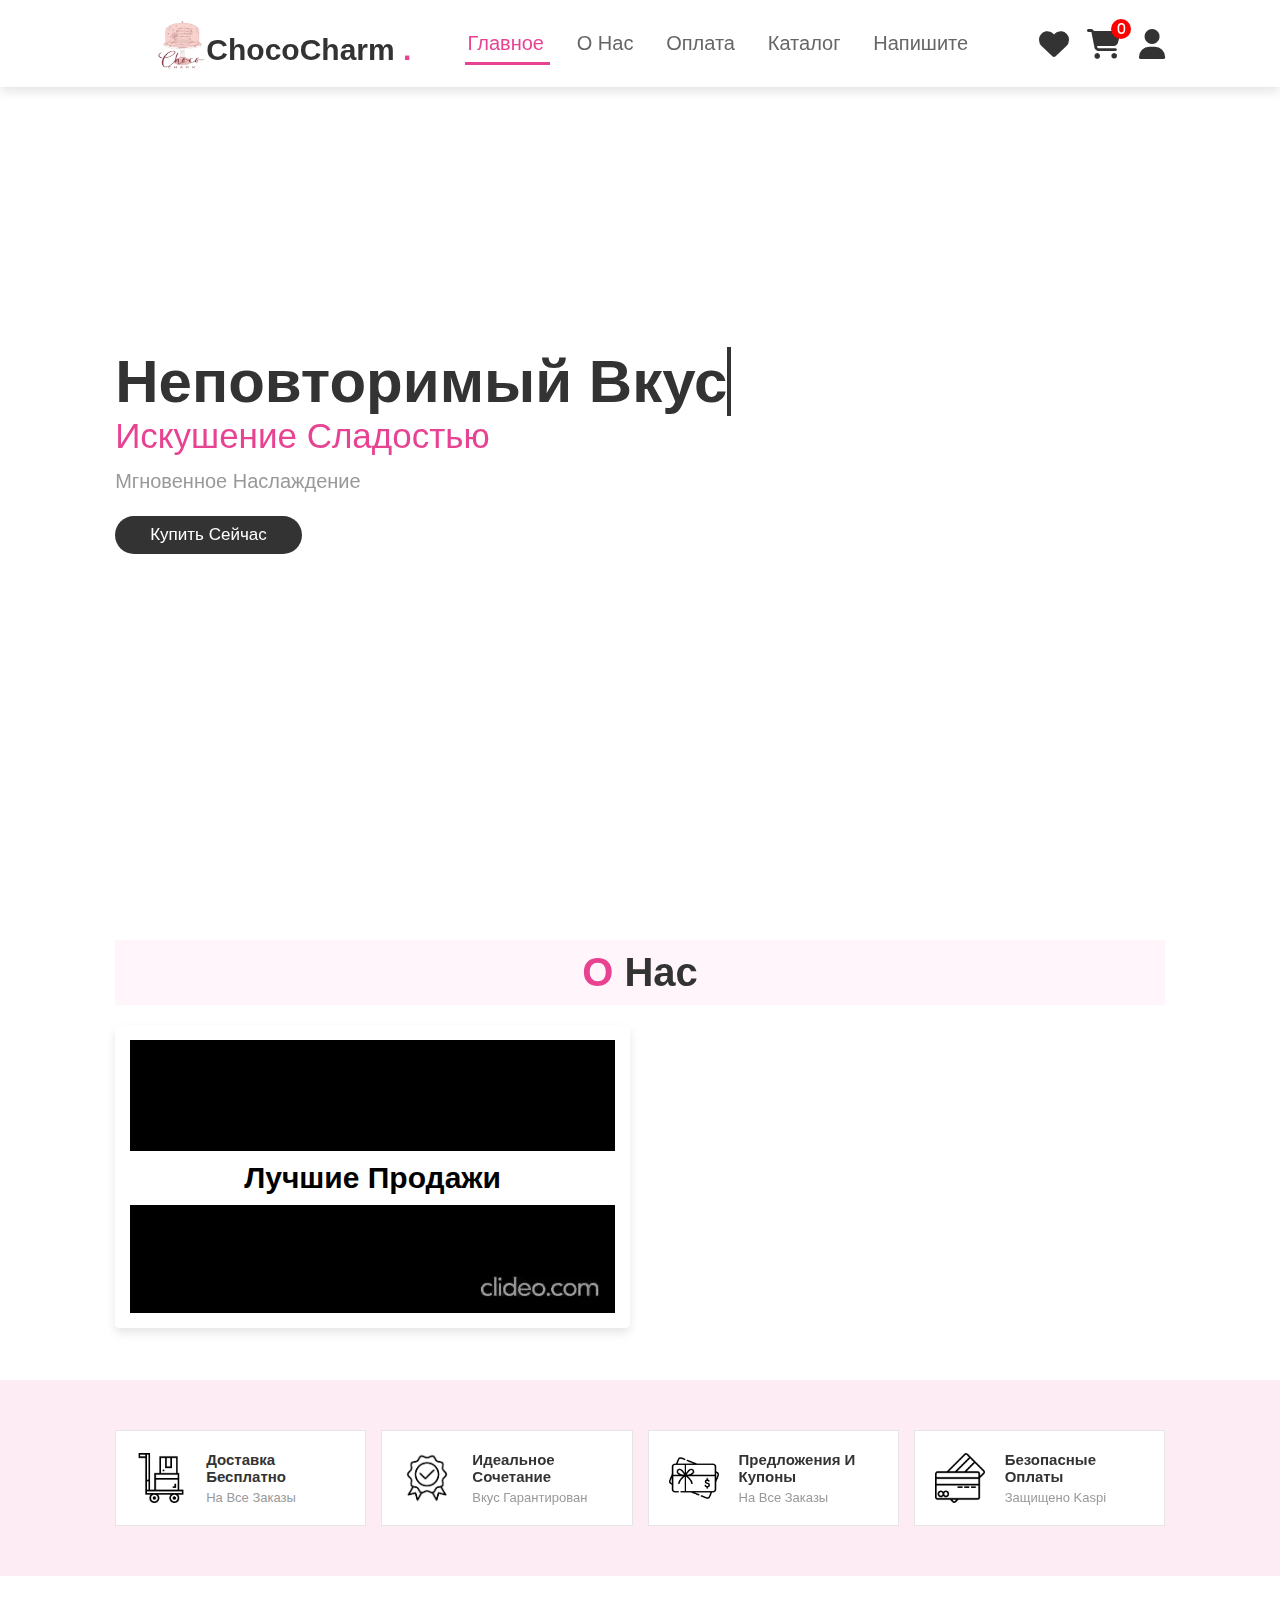
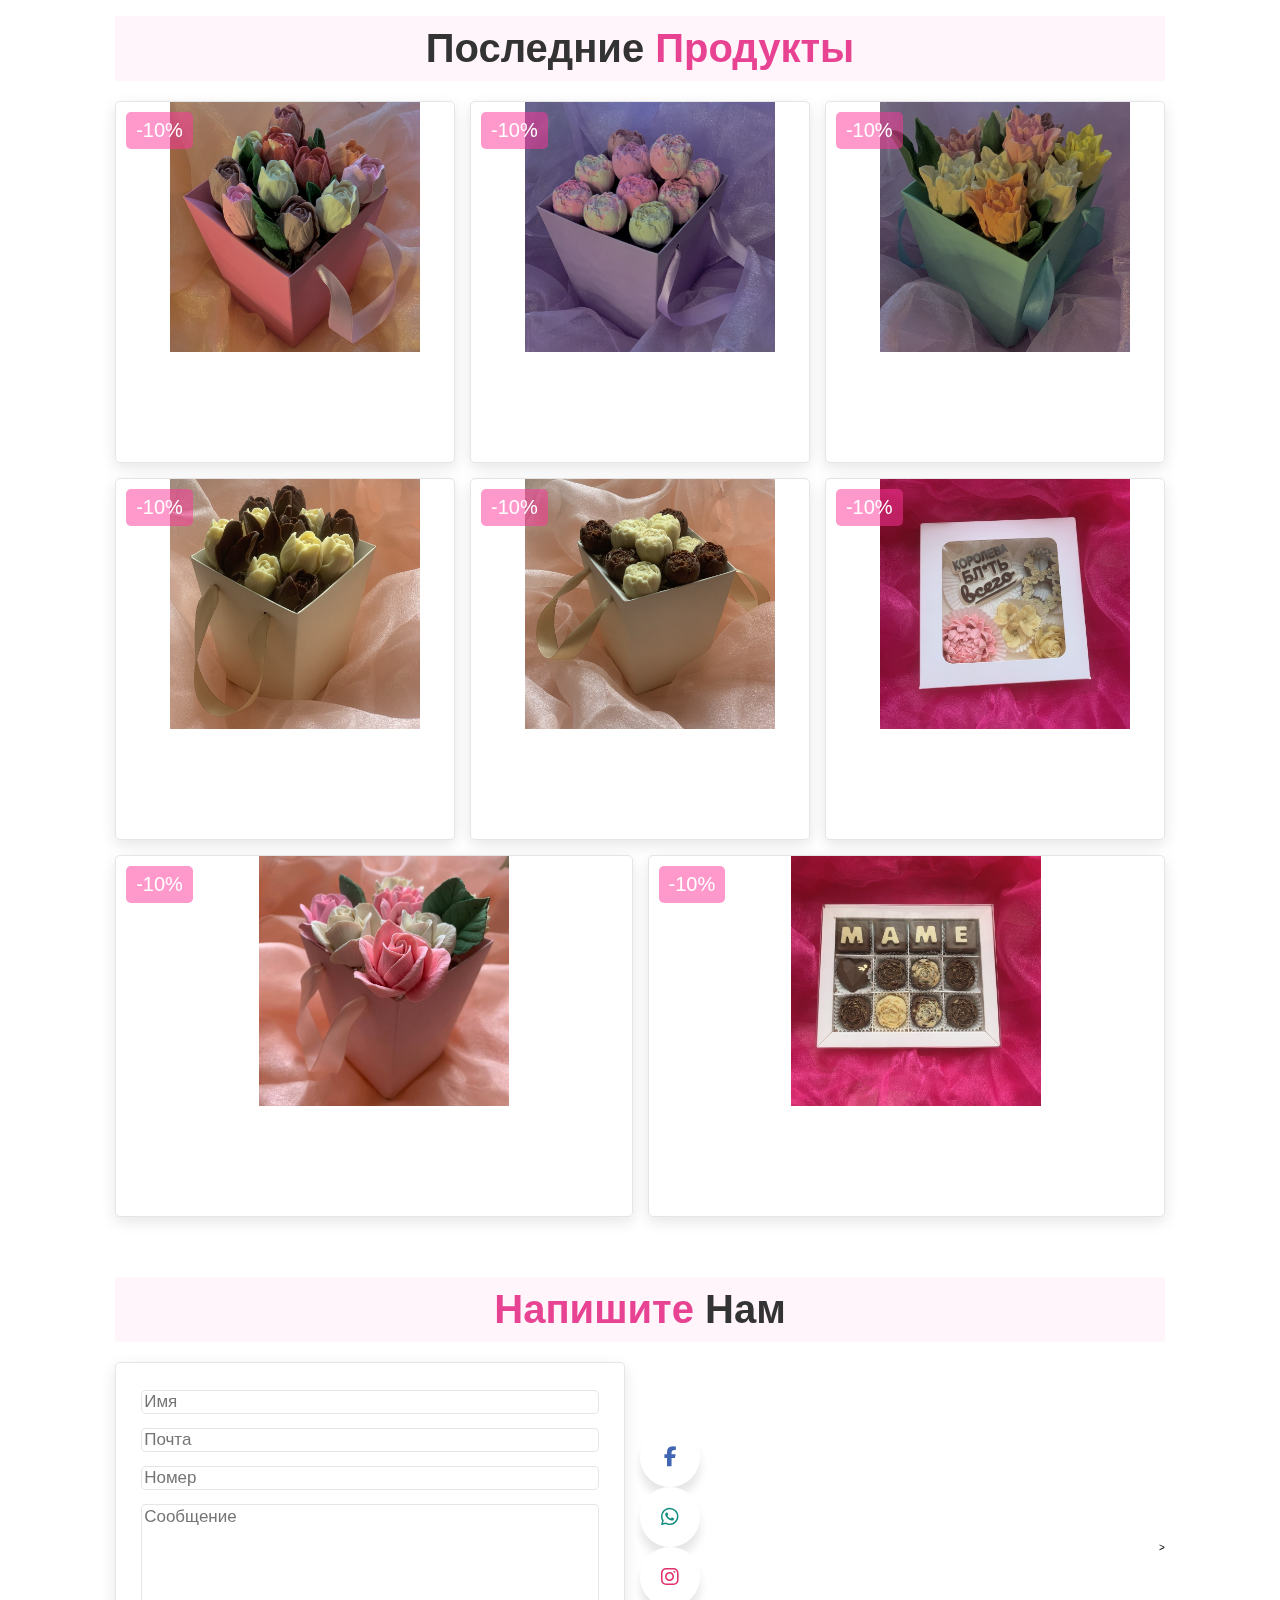
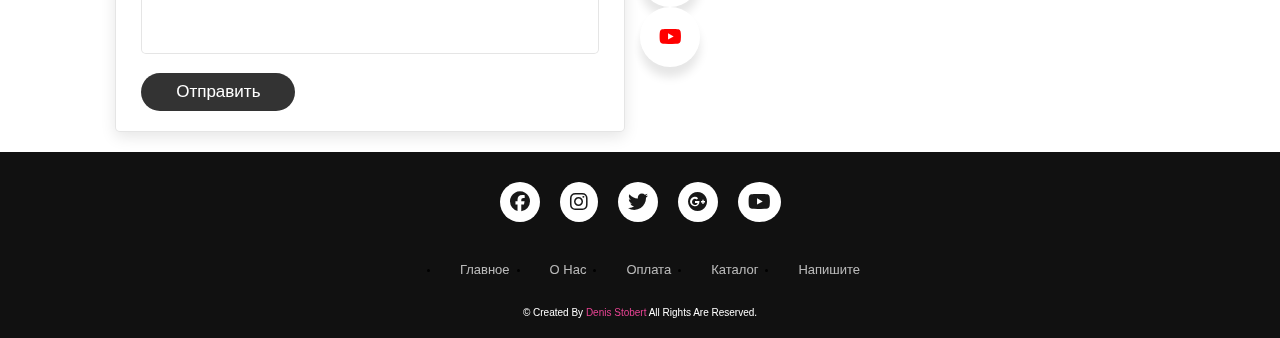
<file: index.html>
<!DOCTYPE html>
<html lang="en">
<head>
    <meta charset="UTF-8">
    <meta name="viewport" content="width=device-width, initial-scale=1.0">
    <meta name="viewport" content="width=1024, initial-scale=1">
    <title>Шоколадные Цветы Шымкент</title>
    <link rel="stylesheet" href="https://cdnjs.cloudflare.com/ajax/libs/font-awesome/6.5.1/css/all.min.css">
    <link rel="stylesheet" href="style.css">
    <link rel="icon" href="images/logo.png" type="image/x-icon">
</head>
<body>
    <header>
        <input type="checkbox" name="" id="toggler">
        <label for="toggler" class="fas fa-bars"></label>
        <label for="toggler" class="toggler-overlay" tabindex="-1"></label>
        <a href="#" class="logo"><img src="images/logo.png">ChocoCharm <span>.</span></a>
        <nav class="navbar">
            <a href="#home" class="active">Главное</a>
            <a href="#about">О нас</a>
            <a href="#pay">Оплата</a>
            <a href="#products">Каталог</a>
            <a href="#contact">Напишите</a>
        </nav>
        <div class="icons">
            <a href="#" class="fas fa-heart"></a>
            <a href="#" class="fas fa-shopping-cart cart-icon"></a>
            <a href="#" class="fas fa-user"></a>
        </div>
    </header>

    <section class="home" id="home">
        <div class="content">
            <h3 class="text">Неповторимый вкус</h3>
            <span class="text">Искушение сладостью</span>
            <p class="text">Мгновенное наслаждение</p>
            <a href="#products" class="btn">Купить Сейчас</a>
        </div>
    </section>

    <section class="about" id="about">
        <h1 class="heading"><span>о</span> нас</h1>
        <div class="row">
            <div class="video-container">
                <video src="images/video.mp4" loop autoplay muted playsinLine></video>
                <h3>лучшие продажи</h3>
            </div>
            <div class="content">
                <h3>почему мы?</h3>
                <p>Мы предлагаем уникальные шоколадные цветы, которые не только восхищают взгляд, но и радуют вкус. Наша продукция создается из высококачественного шоколада с использованием оригинальных рецептов и технологий.</p>
                <p>Мы заботимся о каждом клиенте и стремимся превзойти ожидания, предлагая исключительный сервис и индивидуальный подход. Выбирая нас, вы выбираете неповторимый вкусовой опыт и яркие эмоции.
                </p>
                <a href="https://www.instagram.com/chococharm_17?igsh=NHo3NGJqNTlzZGNk" class="btn">Узнать Больше</a>
            </div>
        </div>
    </section>

    <section class="icons-container" id="pay">
        <div class="icons">
            <img src="images/icon-1.png" alt="">
            <div class="info">
                <h3>доставка бесплатно</h3>
                <span>на все заказы</span>
            </div>
        </div>

        <div class="icons">
            <img src="images/icon-2.png" alt="">
            <div class="info">
                <h3>идеальное сочетание</h3>
                <span>вкус гарантирован</span>
            </div>
        </div>

        <div class="icons">
            <img src="images/icon-3.png" alt="">
            <div class="info">
                <h3>предложения и купоны</h3>
                <span>на все заказы</span>
            </div>
        </div>

        <div class="icons">
            <img src="images/icon-4.png" alt="">
            <div class="info">
                <h3>безопасные оплаты</h3>
                <span>защищено Kaspi</span>
            </div>
        </div>
    </section>

    <section class="products" id="products">
        <h1 class="heading">последние <span>продукты</span></h1>
        <div class="box-container">
            <div class="box">
                <span class="discount">-10%</span>
                <div class="image">
                    <img src="images/1.jpg">
                    <div class="icons">
                        <a href="#" class="fas fa-heart wishlist-btn" data-name="Тюльпаны" data-price="6000" data-image="/images/1.jpg"></a>
                        <a href="#" class="cart-btn add-to-cart" data-name="Тюльпаны" data-price="6000" data-image="/images/1.jpg"><i class="fa-solid fa-cart-shopping"></i></a>
                        <a href="#" class="fas fa-share share-btn"></a>
                    </div>
                </div>
                <div class="content">
                    <h3>Тюльпаны</h3>
                    <div class="price">₸6,000 <span>₸8,000</span></div>
                </div>
                <div class="share-box">
                    <button class="share-title">Поделиться</button>
                    <a href="https://www.facebook.com/dialog/send?app_id=391784643587297&link=https://chococharm.kz/&redirect_uri=https://chococharm.kz/" target="_blank" class="share-option facebook"><i class="fab fa-facebook-f"></i></a>
                    <a href="https://www.instagram.com/direct/inbox/" target="_blank" class="share-option instagram"><i class="fab fa-instagram"></i></a>
                    <a href="https://api.whatsapp.com/send?text=Check out this link! https://chococharm.kz/" target="_blank" class="share-option whatsapp"><i class="fab fa-whatsapp"></i></a>                
                </div>
            </div>

            <div class="box">
                <span class="discount">-10%</span>
                <div class="image">
                    <img src="images/2.jpg">
                    <div class="icons">
                        <a href="#" class="fas fa-heart wishlist-btn" data-name="Пионы" data-price="6000" data-image="/images/2.jpg"></a>
                        <a href="#" class="cart-btn add-to-cart" data-name="Пионы" data-price="6000" data-image="/images/2.jpg"><i class="fa-solid fa-cart-shopping"></i></a>
                        <a href="#" class="fas fa-share share-btn"></a>
                    </div>
                </div>
                <div class="content">
                    <h3>Пионы</h3>
                    <div class="price">₸6,000 <span>₸8,000</span></div>
                </div>
                <div class="share-box">
                    <button class="share-title">Поделиться</button>
                    <a href="https://www.facebook.com/dialog/send?app_id=391784643587297&link=https://chococharm.kz/&redirect_uri=https://chococharm.kz/" target="_blank" class="share-option facebook"><i class="fab fa-facebook-f"></i></a>                    
                    <a href="https://www.instagram.com/direct/inbox/" target="_blank" class="share-option instagram"><i class="fab fa-instagram"></i></a>                    
                    <a href="https://api.whatsapp.com/send?text=Check out this link! https://chococharm.kz/" target="_blank" class="share-option whatsapp"><i class="fab fa-whatsapp"></i></a>                
                </div>
            </div>

            <div class="box">
                <span class="discount">-10%</span>
                <div class="image">
                    <img src="images/3.jpg">
                    <div class="icons">
                        <a href="#" class="fas fa-heart wishlist-btn" data-name="Микс Тюльпанов" data-price="6000" data-image="/images/3.jpg"></a>
                        <a href="#" class="cart-btn add-to-cart" data-name="Микс Тюльпанов" data-price="6000" data-image="/images/3.jpg"><i class="fa-solid fa-cart-shopping"></i></a>
                        <a href="#" class="fas fa-share share-btn"></a>
                    </div>
                </div>
                <div class="content">
                    <h3>Микс Тюльпанов</h3>
                    <div class="price">₸6,000 <span>₸8,000</span></div>
                </div>
                <div class="share-box">
                    <button class="share-title">Поделиться</button>
                    <a href="https://www.facebook.com/dialog/send?app_id=391784643587297&link=https://chococharm.kz/&redirect_uri=https://chococharm.kz/" target="_blank" class="share-option facebook"><i class="fab fa-facebook-f"></i></a>                    
                    <a href="https://www.instagram.com/direct/inbox/" target="_blank" class="share-option instagram"><i class="fab fa-instagram"></i></a>
                    <a href="https://api.whatsapp.com/send?text=Check out this link! https://chococharm.kz/" target="_blank" class="share-option whatsapp"><i class="fab fa-whatsapp"></i></a>                
                </div>
            </div>

            <div class="box">
                <span class="discount">-10%</span>
                <div class="image">
                    <img src="images/4.jpg">
                    <div class="icons">
                        <a href="#" class="fas fa-heart"></a>
                        <a href="#" class="cart-btn add-to-cart" data-name="Тюльпаны Ч/Б" data-price="6000" data-image="/images/4.jpg"><i class="fa-solid fa-cart-shopping"></i></a>
                        <a href="#" class="fas fa-share share-btn"></a>
                    </div>
                </div>
                <div class="content">
                    <h3>Тюльпаны Ч/Б</h3>
                    <div class="price">₸6,000 <span>₸8,000</span></div>
                </div>
                <div class="share-box">
                    <button class="share-title">Поделиться</button>
                    <a href="https://www.facebook.com/dialog/send?app_id=391784643587297&link=https://chococharm.kz/&redirect_uri=https://chococharm.kz/" target="_blank" class="share-option facebook"><i class="fab fa-facebook-f"></i></a>                    
                    <a href="https://www.instagram.com/direct/inbox/" target="_blank" class="share-option instagram"><i class="fab fa-instagram"></i></a>
                    <a href="https://api.whatsapp.com/send?text=Check out this link! https://chococharm.kz/" target="_blank" class="share-option whatsapp"><i class="fab fa-whatsapp"></i></a>                
                </div>
            </div>

            <div class="box">
                <span class="discount">-10%</span>
                <div class="image">
                    <img src="images/9.jpg">
                    <div class="icons">
                        <a href="#" class="fas fa-heart"></a>
                        <a href="#" class="cart-btn add-to-cart" data-name="Пионы Ч/Б" data-price="6000" data-image="/images/9.jpg"><i class="fa-solid fa-cart-shopping"></i></a>
                        <a href="#" class="fas fa-share share-btn"></a>
                    </div>
                </div>
                <div class="content">
                    <h3>Пионы Ч/Б</h3>
                    <div class="price">₸6,000 <span>₸8,000</span></div>
                </div>
                <div class="share-box">
                    <button class="share-title">Поделиться</button>
                    <a href="https://www.facebook.com/dialog/send?app_id=391784643587297&link=https://chococharm.kz/&redirect_uri=https://chococharm.kz/" target="_blank" class="share-option facebook"><i class="fab fa-facebook-f"></i></a>                    
                    <a href="https://www.instagram.com/direct/inbox/" target="_blank" class="share-option instagram"><i class="fab fa-instagram"></i></a>
                    <a href="https://api.whatsapp.com/send?text=Check out this link! https://chococharm.kz/" target="_blank" class="share-option whatsapp"><i class="fab fa-whatsapp"></i></a>                
                </div>
            </div>

            <div class="box">
                <span class="discount">-10%</span>
                <div class="image">
                    <img src="images/12.jpg">
                    <div class="icons">
                        <a href="#" class="fas fa-heart"></a>
                        <a href="#" class="cart-btn add-to-cart" data-name="Сет 'Королева'" data-price="6000" data-image="/images/12.jpg"><i class="fa-solid fa-cart-shopping"></i></a>
                        <a href="#" class="fas fa-share share-btn"></a>
                    </div>
                </div>
                <div class="content">
                    <h3>Сет 'Королева'</h3>
                    <div class="price">₸6,000 <span>₸8,000</span></div>
                </div>
                <div class="share-box">
                    <button class="share-title">Поделиться</button>
                    <a href="https://www.facebook.com/dialog/send?app_id=391784643587297&link=https://chococharm.kz/&redirect_uri=https://chococharm.kz/" target="_blank" class="share-option facebook"><i class="fab fa-facebook-f"></i></a>                    
                    <a href="https://www.instagram.com/direct/inbox/" target="_blank" class="share-option instagram"><i class="fab fa-instagram"></i></a>
                    <a href="https://api.whatsapp.com/send?text=Check out this link! https://chococharm.kz/" target="_blank" class="share-option whatsapp"><i class="fab fa-whatsapp"></i></a>                
                </div>
            </div>

            <div class="box">
                <span class="discount">-10%</span>
                <div class="image">
                    <img src="images/7.jpg">
                    <div class="icons">
                        <a href="#" class="fas fa-heart"></a>
                        <a href="#" class="cart-btn add-to-cart" data-name="Розы" data-price="6000" data-image="/images/7.jpg"><i class="fa-solid fa-cart-shopping"></i></a>
                        <a href="#" class="fas fa-share share-btn"></a>
                    </div>
                </div>
                <div class="content">
                    <h3>Розы</h3>
                    <div class="price">₸6,000 <span>₸8,000</span></div>
                </div>
                <div class="share-box">
                    <button class="share-title">Поделиться</button>
                    <a href="https://www.facebook.com/dialog/send?app_id=391784643587297&link=https://chococharm.kz/&redirect_uri=https://chococharm.kz/" target="_blank" class="share-option facebook"><i class="fab fa-facebook-f"></i></a>                    
                    <a href="https://www.instagram.com/direct/inbox/" target="_blank" class="share-option instagram"><i class="fab fa-instagram"></i></a>
                    <a href="https://api.whatsapp.com/send?text=Check out this link! https://chococharm.kz/" target="_blank" class="share-option whatsapp"><i class="fab fa-whatsapp"></i></a>                
                </div>
            </div>

            <div class="box">
                <span class="discount">-10%</span>
                <div class="image">
                    <img src="images/11.jpg">
                    <div class="icons">
                        <a href="#" class="fas fa-heart"></a>
                        <a href="#" class="cart-btn add-to-cart" data-name="Сет 'Мама'" data-price="6000" data-image="/images/11.jpg"><i class="fa-solid fa-cart-shopping"></i></a>
                        <a href="#" class="fas fa-share share-btn"></a>
                    </div>
                </div>
                <div class="content">
                    <h3>Сет 'Мама'</h3>
                    <div class="price">₸6,000 <span>₸8,000</span></div>
                </div>
                <div class="share-box">
                    <button class="share-title">Поделиться</button>
                    <a href="https://www.facebook.com/dialog/send?app_id=391784643587297&link=https://chococharm.kz/&redirect_uri=https://chococharm.kz/" target="_blank" class="share-option facebook"><i class="fab fa-facebook-f"></i></a>                    
                    <a href="https://www.instagram.com/direct/inbox/" target="_blank" class="share-option instagram"><i class="fab fa-instagram"></i></a>
                    <a href="https://api.whatsapp.com/send?text=Check out this link! https://chococharm.kz/" target="_blank" class="share-option whatsapp"><i class="fab fa-whatsapp"></i></a>
                </div>
            </div>
        </div>
    <div class="overlay" id="overlay">
        <div class="cart-box" id="cartBox">
            <h3>Корзина</h3>
            <div class="cart-items" id="cartItems">
                <!-- Cart items will be added here dynamically -->
            </div>
            <div class="cart-footer">
                <h4>Итого: <span id="cartTotal">0</span>₸</h4>
                <button id="payCart" class="cart-btn1">Оплатить</button>
                <button id="placeOrder" class="cart-btn1">Оформить заказ</button>
            </div>
        </div>
    </div>
    <div class="modal" id="confirmationModal" style="display: none;">
        <div class="modal-content">
            <span class="confirmation-icon"></span>
            <p id="confirmationText"></p>
        </div>
    </div>
    <div class="modal" id="phoneModal" style="display: none;">
        <div class="modal-content">
            <span class="close-modal" id="closeModal">&times;</span>
            <h2>Введите ваше имя и номер телефона:</h2>
            <input type="text" id="customerNameInput" placeholder="Ваше имя" required>
            <div class="phone-input-container">
                <select id="countryCodeSelect">
                    <option value="+7">+7 (Казахстан)</option>
                    <option value="+1">+1 (Америка)</option>
                    <option value="+7">+7 (Россия)</option>
                    <!-- Add more country codes as needed -->
                </select>
                <input type="tel" id="phoneNumberInput" placeholder="Phone Number" pattern="\d{10}" required title="Please enter a 10-digit phone number">
            </div>
            <button id="submitPhoneNumber">Оформить заказ</button>
        </div>
    </div>
    </section>

    <section class="contact" id="contact">
        <h1 class="heading"><span>напишите</span> нам</h1>
        <div class="row">
            <form action="https://formsubmit.co/business@chococharm.kz" method="POST">
                <input type="text" name="name" class="box" placeholder="Имя" required>
                <input type="email" name="email" class="box" placeholder="Почта" required>
                <input type="number" name="number" class="box" placeholder="Номер">
                <textarea name="message" class="box" placeholder="Сообщение" cols="30" rows="10" required></textarea>
                <input type="submit" value="отправить" class="btn">
            </form>
            <div class="wrapper">
                <div class="button">
                    <div class="icon">
                        <i class="fab fa-facebook-f"></i>
                    </div>
                    <span>Facebook</span>
                </div>

                <div class="button">
                    <div class="icon">
                        <i class="fab fa-whatsapp"></i>
                    </div>
                    <span>Whatsapp</span>
                </div>

                <div class="button"><a href="https://www.instagram.com/chococharm_17?igsh=NHo3NGJqNTlzZGNk">
                    <div class="icon">
                        <i class="fab fa-instagram"></i>
                    </div>
                    <span>Instagram</span>
                </a></div>

                <div class="button">
                    <div class="icon">
                        <i class="fab fa-youtube"></i>
                    </div>
                    <span>Youtube</span>
                </div>
            </div>>
        </div>
    </section>

    <section class="footer">
        <div class="socialIcons">
            <a href=""><i class="fa-brands fa-facebook"></i></a>
            <a href="https://www.instagram.com/chococharm_17?igsh=NHo3NGJqNTlzZGNk"><i class="fa-brands fa-instagram"></i></a>
            <a href=""><i class="fa-brands fa-twitter"></i></a>
            <a href=""><i class="fa-brands fa-google-plus"></i></a>
            <a href=""><i class="fa-brands fa-youtube"></i></a>
        </div>
        <div class="footerNav">
            <ul>
                <li><a href="#home">Главное</a></li>
                <li><a href="#about">О Нас</a></li>
                <li><a href="#pay">Оплата</a></li>
                <li><a href="#products">Каталог</a></li>
                <li><a href="#contact">Напишите</a></li>
            </ul>
        </div>
        <div style="text-align: right; bottom: 0;">
            <script type="text/javascript">
              //<![CDATA[
              var tlJsHost = (window.location.protocol == "https:") ? "https://secure.trust-provider.com/" : "http://www.trustlogo.com/";
              document.write(unescape("%3Cscript src='" + tlJsHost + "trustlogo/javascript/trustlogo.js' type='text/javascript'%3E%3C/script%3E"));
              //]]>
            </script>
            <script language="JavaScript" type="text/javascript">
              TrustLogo("https://www.positivessl.com/images/seals/positivessl_trust_seal_lg_222x54.png", "POSDV", "none");
            </script>
          </div>
        <div class="credit">
            &copy; Created by <span> Denis Stobert</span> All Rights Are Reserved.
        </div>
    </section>

    
    <script src="script.js"></script>
    <script type="text/javascript" src="https://cdn.emailjs.com/dist/email.min.js"></script>
</body>
</html>
</file>
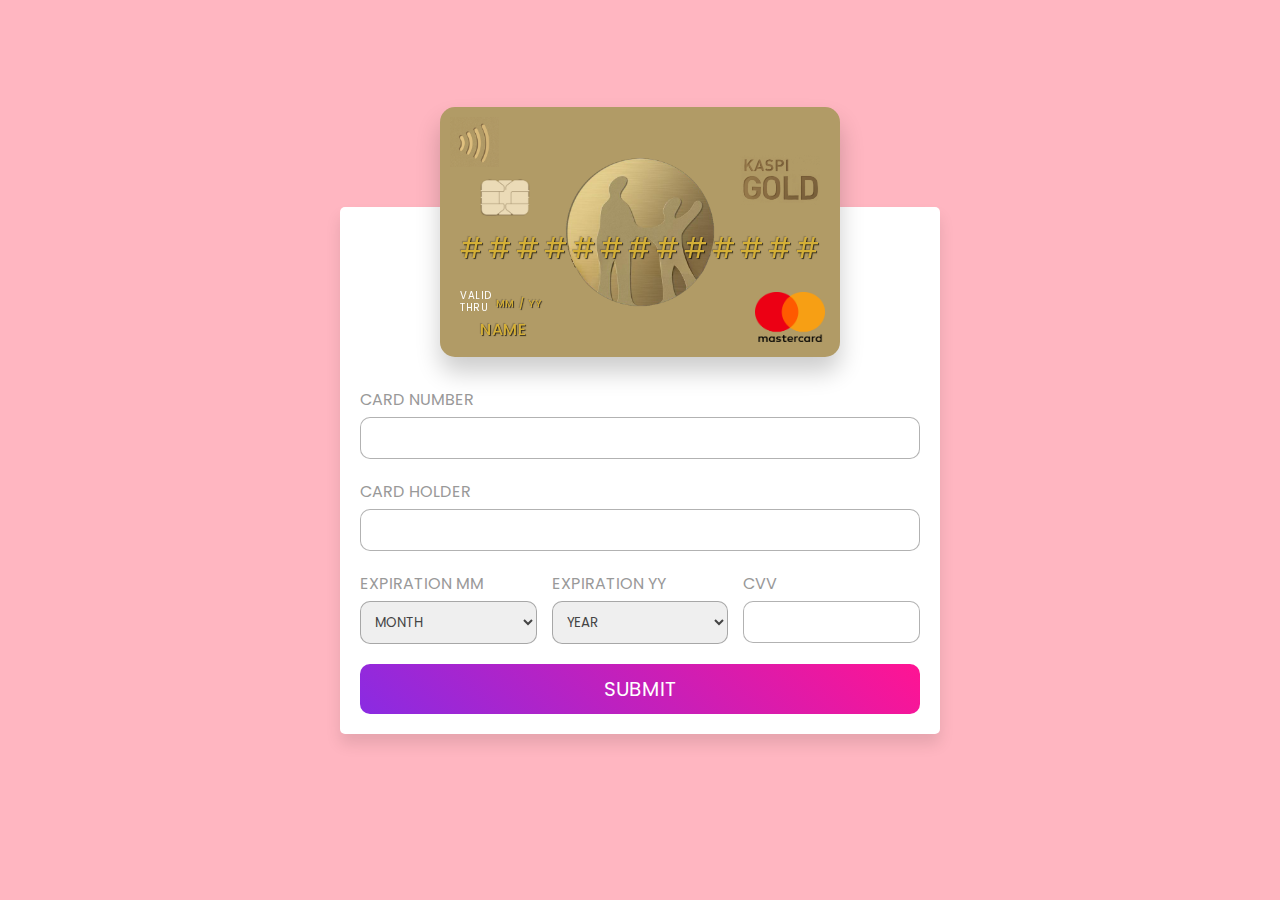
<file: pay.html>
<!DOCTYPE html>
<html lang="en">
<head>
    <meta charset="UTF-8">
    <meta http-equiv="X-UA-Compatible" content="IE=edge">
    <meta name="viewport" content="width=device-width, initial-scale=1.0">
    
    <!-- custom css file link  -->
    <link rel="stylesheet" href="pay.css">

</head>
<body>

<div class="container">

    <div class="card-container">

        <div class="front">
            <div class="image">
                <img src="/images/chip.png" alt="" class="chip">
                <img src="/images/read.png" class="read">
                <img src="/images/middle.png" alt="" class="card-logo">
                <img src="/images/mastercard.png" alt="Mastercard Logo" class="mastercard-logo">
                <img src="/images/visa.png" alt="">
            </div>
            <div class="card-number-box">#############</div>
            <div class="flexbox">
                <div class="box">
                    <div class="card-holder-name">name</div>
                </div>
                <div class="box">
                    <div class="valid-thru">
                        <span>VALID</span><br>
                        <span>THRU</span>
                    </div>
                    <div class="expiration">
                        <span class="exp-month">mm</span>
                        <span class="exp-year">yy</span>
                    </div>
                </div>
            </div>
        </div>

        <div class="back">
            <div class="stripe"></div>
            <div class="box">
                <span>cvv</span>
                <div class="cvv-box"></div>
                <img src="/images/visa.png" alt="">
            </div>
        </div>

    </div>

    <form action="">
        <div class="inputBox">
            <span>card number</span>
            <input type="tel" maxlength="19" class="card-number-input" pattern="\d*">
        </div>
        <div class="inputBox">
            <span>card holder</span>
            <input type="text" class="card-holder-input">
        </div>
        <div class="flexbox">
            <div class="inputBox">
                <span>expiration mm</span>
                <select name="" id="" class="month-input">
                    <option value="month" selected disabled>month</option>
                    <option value="01">01</option>
                    <option value="02">02</option>
                    <option value="03">03</option>
                    <option value="04">04</option>
                    <option value="05">05</option>
                    <option value="06">06</option>
                    <option value="07">07</option>
                    <option value="08">08</option>
                    <option value="09">09</option>
                    <option value="10">10</option>
                    <option value="11">11</option>
                    <option value="12">12</option>
                </select>
            </div>
            <div class="inputBox">
                <span>expiration yy</span>
                <select name="" id="" class="year-input">
                    <option value="year" selected disabled>year</option>
                    <option value="2021">2021</option>
                    <option value="2022">2022</option>
                    <option value="2023">2023</option>
                    <option value="2024">2024</option>
                    <option value="2025">2025</option>
                    <option value="2026">2026</option>
                    <option value="2027">2027</option>
                    <option value="2028">2028</option>
                    <option value="2029">2029</option>
                    <option value="2030">2030</option>
                </select>
            </div>
            <div class="inputBox">
                <span>cvv</span>
                <input type="text" maxlength="3" class="cvv-input">
            </div>
        </div>
        <input type="submit" value="submit" class="submit-btn">
    </form>

</div>    
    





<script>

document.querySelector('.card-number-input').addEventListener('input', function () {
    // Remove all non-digit characters and any spaces from the input
    let value = this.value.replace(/\D+/g, '');

    // Add a space after every 4th digit
    let formattedValue = value.replace(/(\d{4})(?=\d)/g, '$1 ');

    // Update the value of the input field and the displayed card number
    this.value = formattedValue; // Set the formatted value back to the input field
    document.querySelector('.card-number-box').textContent = formattedValue; // Update the display

    // If all characters are deleted, show the placeholder
    if (this.value.length === 0) {
        document.querySelector('.card-number-box').textContent = '#############';
    }
});

document.querySelector('.card-holder-input').addEventListener('input', function () {
    let value = this.value;

    // Set the card holder name or the placeholder if it's empty
    document.querySelector('.card-holder-name').textContent = value.toUpperCase() || 'NAME';
});

document.querySelector('.month-input').oninput = () => {
  document.querySelector('.exp-month').innerText = document.querySelector('.month-input').value;
}

document.querySelector('.year-input').oninput = () => {
  document.querySelector('.exp-year').innerText = document.querySelector('.year-input').value;
}

document.querySelector('.cvv-input').oninput = () => {
  document.querySelector('.cvv-box').innerText = document.querySelector('.cvv-input').value;
}

const cardFront = document.querySelector('.front');
const cardBack = document.querySelector('.back');
const cvvInput = document.querySelector('.cvv-input');

cvvInput.addEventListener('focus', () => {
    cardFront.style.transform = 'perspective(1000px) rotateY(-180deg)';
    cardBack.style.transform = 'perspective(1000px) rotateY(0deg)';
});

cvvInput.addEventListener('blur', () => {
    cardFront.style.transform = 'perspective(1000px) rotateY(0deg)';
    cardBack.style.transform = 'perspective(1000px) rotateY(180deg)';
});

cvvInput.addEventListener('input', () => {
    document.querySelector('.cvv-box').innerText = cvvInput.value;
});
const cardContainer = document.querySelector('.card-container');

cardContainer.addEventListener('mousemove', function (e) {
    const rect = this.getBoundingClientRect();
    const x = e.clientX - rect.left; // x position within the element
    const y = e.clientY - rect.top;  // y position within the element
    const width = rect.width;
    const height = rect.height;

    // Calculate rotation degrees based on mouse position
    const rotateY = (x / width - 0.5) * 10; // Rotate horizontally (left/right)
    const rotateX = -(y / height - 0.5) * 10; // Rotate vertically (up/down)

    this.style.transform = `perspective(1000px) rotateX(${rotateX}deg) rotateY(${rotateY}deg)`;
});

cardContainer.addEventListener('mouseleave', function () {
    this.style.transform = 'perspective(1000px) rotateX(0deg) rotateY(0deg)';
});

</script>







</body>
</html>
</file>
<file: style.css>
:root {
    --pink: #e84393;
}

* {
    margin: 0;
    box-sizing: border-box;
    font-family: Verdana, Geneva, Tahoma, sans-serif;
    outline: none;
    border: none;
    text-decoration: none;
    text-transform: capitalize;
    transition: .2s linear;
}

html {
    font-size: 62.5%;
    scroll-behavior: smooth;
    scroll-padding-top: 6rem;
    overflow-x: hidden;
}

section {
    padding: 2rem 9%;
}

.heading {
    text-align: center;
    font-size: 4rem;
    color: #333;
    padding: 1rem;
    margin: 2rem 0;
    background: rgba(255, 51, 153, .05);
}

.heading span {
    color: var(--pink);
}

.btn {
    display: inline-block;
    margin-top: 1rem;
    border-radius: 5rem;
    background: #333;
    color: #fff;
    padding: .9rem 3.5rem;
    cursor: pointer;
    font-size: 1.7rem;
}

.btn:hover {
    background: var(--pink);
}

header {
    position: fixed;
    top: 0;
    left: 0;
    right: 0;
    background: #fff;
    padding: 2rem 9%;
    display: flex;
    align-items: center;
    justify-content: space-between;
    z-index: 1000;
    box-shadow: 0 .5rem 1rem rgb(0, 0, 0, .1);
}

header .logo {
    font-size: 3rem;
    color: #333;
    font-weight: bolder;
}

header .logo img {
    width: 50px;
    height: 50px;
    margin-bottom: -10px;
}

header .logo span {
    color: var(--pink);
}

header .navbar a {
    position: relative;
    display: inline-block;
    font-size: 2rem;
    padding: 0 1.5rem;
    color: #666;
}

header .navbar a.active {
    color: var(--pink);
}

header .navbar a.active:after,
header .navbar a:hover:after {
    content: "";
    position: absolute;
    background-color: var(--pink);
    height: 3px;
    width: 80%; /* Set width to 100% of the inline-block element */
    left: 12px; /* Align with the start of the text */
    bottom: -10px;
    transition: width 0.3s;
}
header .navbar a:after {
    content: "";
    position: absolute;
    background-color: var(--pink);
    height: 3px;
    width: 0;
    left: 12px;
    bottom: -10px;
    transition: width 0.3s;
}

header .navbar a:hover {
    color: var(--pink);
}

header .icons a {
    font-size: 3rem;
    color: #333;
    margin-left: 1.5rem;
}

header .icons a:hover {
    color: var(--pink);
}

header #toggler {
    display: none;
}

header .fa-bars {
    font-size: 3rem;
    color: #333;
    border-radius: .5rem;
    padding: .5rem 1.5rem;
    cursor: pointer;
    border: .1rem solid rgba(0, 0, 0, 0.3);
    display: none;
}

.content {
    opacity: 0;
    transition: all 1s;
    filter: blur(5px);
    transform: translateX(-100%);
}

.show {
    opacity: 1;
    filter: blur(0);
    transform: translateX(0);
}

.home {
    display: flex;
    align-items: center;
    min-height: 100vh;
    background-image: url("images/background.jpeg") no-repeat;
    background-size: cover;
    background-position: center;
}

.home .content {
    max-width: 100rem;
}

.home .content h3 {
    font-size: 6rem;
    color: #333;
    width: 100%;
    border-right: 4px solid;
    white-space: nowrap;
    overflow: hidden;
    animation: typing 2s, cursor .4s step-end infinite alternate;
    animation-delay: 1s;
}

@keyframes cursor {
    50% {
        border-color: transparent
    }
}

@keyframes typing {
    from {
        width: 0
    }
}

.home .content span {
    font-size: 3.5rem;
    color: var(--pink);
}

.home .content p {
    font-size: 2rem;
    color: #999;
    padding: 1rem 0;
    line-height: 1.5;
}

.about .row {
    display: flex;
    align-items: center;
    gap: 2rem;
    flex-wrap: wrap;
    pad: 2rem 0;
    padding-bottom: 3rem;

}

.about .row .video-container {
    flex: 1 1 40rem;
    position: relative;
}

.about .row .video-container video {
    width: 100%;
    border: 1.5rem solid #fff;
    border-radius: .5rem;
    box-shadow: 0 .5rem 1rem rgba(0, 0, 0, .1);
    object-fit: cover;
}

.about .row .video-container h3 {
    position: absolute;
    top: 50%;
    transform: translateY(-50%);
    font-size: 3rem;
    background: #fff;
    width: 100%;
    padding: 1rem 2rem;
    text-align: center;
    mix-blend-mode: screen;

}

.about .row .content {
    flex: 1 1 40rem;
}

.about .row .content h3 {
    font-size: 3rem;
    color: #333;

}

.about .row .content p {
    font-size: 1.5rem;
    color: #999;
    padding: .5rem 0;
    padding-top: 1rem;
    line-height: 1.5;
    text-transform: none;
}

.icons-container {
    background: rgba(232, 67, 147, .1);
    display: flex;
    flex-wrap: wrap;
    gap: 1.5rem;
    padding-top: 5rem;
    padding-bottom: 5rem;
}

.icons-container .icons {
    background: #fff;
    border: .1rem solid rgba(0, 0, 0, 0.1);
    padding: 2rem;
    display: flex;
    align-items: center;
    flex: 1 1 25rem;
}

.icons-container .icons img {
    width: 50px;
    height: 50px;
    margin-right: 2rem;
}

.icons-container .icons h3 {
    color: #333;
    padding-bottom: .5rem;
    font-size: 1.5rem;
}

.icons-container .icons span {
    color: #999;
    font-size: 1.3rem;
}

.products .box-container {
    display: flex;
    flex-wrap: wrap;
    gap: 1.5rem;

}

.products .box-container .box {
    flex: 1 1 30rem;
    box-shadow: 0 .5rem 1.5rem rgba(0, 0, 0, .1);
    border-radius: .5rem;
    border: .1rem solid rgba(0, 0, 0, .1);
    position: relative;
}

.products .box-container .box .discount {
    position: absolute;
    top: 1rem;
    left: 1rem;
    padding: .7rem 1rem;
    font-size: 2rem;
    color: white;
    background: rgba(255, 51, 153, 0.5);
    z-index: 1;
    border-radius: .5rem;
}

.products .box-container .box .image {
    position: relative;
    text-align: center;
    padding-left: 2rem;
    overflow: hidden;
}

.products .box-container .box .image img {
    height: 25rem;
    width: 25rem;
}

.products .box-container .box:hover .image img {
    transform: scale(1.1);
}

.products .box-container .box .image .icons {
    position: absolute;
    bottom: -7rem;
    left: 0;
    right: 0;
    display: flex;
}

.products .box-container .box:hover .image .icons {
    bottom: 0;
}

.fas.fa-shopping-cart.filled {
    color: var(--pink);
}

.fas.fa-shopping-cart::after {
    content: attr(data-count);
    position: absolute;
    top: -10px;
    right: -10px;
    background-color: red;
    color: white;
    border-radius: 50%;
    width: 20px;
    height: 20px;
    text-align: center;
    line-height: 20px;
    font-size: 12px;
}

.fas.fa-shopping-cart {
    position: relative;
}

.products .box-container .box:hover .image .icons a {
    height: 5rem;
    line-height: 5rem;
    font-size: 2rem;
    width: 50%;
    background: var(--pink);
    color: #fff;
}

.products .box-container .box:hover .image .icons .cart-btn {
    border-left: .1rem solid #fff7;
    border-right: .1rem solid #fff7;
    width: 100%;
}

.products .box-container .box:hover .image .icons a:hover {
    background: #333;
}

.products .box-container .box .content {
    padding: 2rem;
    text-align: center;
}

.products .box-container .box .content h3 {
    font-size: 2.5rem;
    color: #333;
}

.products .box-container .box .content .price {
    font-size: 2.5rem;
    color: var(--pink);
    font-weight: bolder;
    padding-top: 1rem;
}

.products .box-container .box .content .price span {
    font-size: 1.5rem;
    color: #999;
    font-weight: lighter;
    text-decoration: line-through;
}

.contact .row {
    display: flex;
    flex-wrap: wrap;
    gap: 1.5rem;
    align-items: center;
    justify-content: space-between;
}

.wrapper {
    flex-basis: 48%;
}

.contact .row form {
    flex: 1 1 40rem;
    padding: 2rem 2.5rem;
    box-shadow: 0 .5rem 1.5rem rgba(0, 0, 0, .1);
    border: .1rem solid rgba(0, 0, 0, .1);
    background: #fff;
    border-radius: .5rem;
}

.contact .row .image {
    flex: 1 1 40rem;

}

.contact.row .image img {
    width: 100%;
}

.contact .row form .box {
    pad: 1rem;
    font-size: 1.7rem;
    color: #333;
    text-transform: none;
    border: .1rem solid rgba(0, 0, 0, .1);
    border-radius: .5rem;
    margin: .7rem 0;
    width: 100%;
}

.contact .row form .box:focus {
    border-color: var(--pink);
}

.contact .row form textarea {
    height: 15rem;
    resize: none;
}

.wrapper .button {
    margin-left: 0px;
    background: #fff;
    border-radius: 50px;
    cursor: pointer;
    box-shadow: 0 10px 10px rgba(0, 0, 0, .1);
    transition: all 0.3s ease-out;
    overflow: hidden;
    width: 60px;
    height: 60px;
}

.wrapper .button:hover {
    width: 200px;
}

.wrapper .button .icon {
    display: inline-block;
    height: 60px;
    width: 60px;
    text-align: center;
    border-radius: 50px;
    box-sizing: border-box;
    line-height: 60px;
    transition: all 0.3s ease-out;
    font-size: 20px;
}
.wrapper .button:nth-child(1) .icon {
    color: #4267b2;
}

.wrapper .button:nth-child(2) .icon {
    color: #128c7e;
}

.wrapper .button:nth-child(3) .icon {
    color: #e1306c;
}

.wrapper .button:nth-child(4) .icon {
    color: #ff0000;
}


.wrapper .button:nth-child(1):hover .icon {
    background: #4267b2;
    color: black;
}

.wrapper .button:nth-child(2):hover .icon {
    background: #128c7e;
    color: black;
}

.wrapper .button:nth-child(3):hover .icon {
    background: #e1306c;
    color: black;
}

.wrapper .button:nth-child(4):hover .icon {
    background: #ff0000;
    color: black;
}
.wrapper.button.icon i {
    font-size: 25px;
    line-height: 60px;
    transition: all 0.3s ease-out;
}

.wrapper .button:nth-child(1) span {
    color: #4267b2;
    font-size: 15px;
    font-weight: bold;
}

.wrapper .button:nth-child(2) span {
    color: #128c7e;
    font-size: 15px;
    font-weight: bold;
}

.wrapper .button:nth-child(3) span {
    color: #e1306c;
    font-size: 15px;
    font-weight: bold;
}

.wrapper .button:nth-child(4) span {
    color: #ff0000;
    font-size: 15px;
    font-weight: bold;
}

.footer {
    background-color: #111;
}

.footer .footerContainer {
    width: 100%;
    padding: 70px 30px 20px;
}

.footer .socialIcons {
    display: flex;
    justify-content: center;
}

.footer .socialIcons a {
    text-decoration: none;
    padding: 10px;
    background-color: white;
    margin: 10px;
    border-radius: 50%;
}

.footer .socialIcons a i {
    font-size: 2em;
    color: black;
    opacity: 0.9;
}

.footer .socialIcons a:hover {
    background-color: #111;
    transition: 0.5s;
}

.footer .socialIcons a:hover i {
    color: white;
    transition: 0.5s;
}

.footer .footerNav {
    margin: 30px 0;
}

.footer .footerNav ul {
    display: flex;
    justify-content: center;
}

.footer .footerNav ul li a {
    color: white;
    margin: 20px;
    text-decoration: none;
    font-size: 1.3em;
    opacity: 0.7;
    transition: 0.5s;
}

.footer .footerNav ul li a:hover {
    opacity: 1;
}

.footer .credit {
    text-align: center;
    color: white;
}

.footer .credit span {
    color: var(--pink);
}
.overlay {
    position: fixed;
    top: 0;
    left: 0;
    width: 100%;
    height: 100%;
    background: rgba(0, 0, 0, 0.5);
    backdrop-filter: blur(5px);
    display: flex;
    justify-content: center;
    align-items: center;
    z-index: 9;
    opacity: 0;
    visibility: hidden;
    transition: opacity 0.3s ease, visibility 0.3s ease;
}
.overlay.show {
    opacity: 1; /* Make the overlay fully opaque */
    visibility: visible; /* Show the overlay */
}
/* Centered cart box */
.cart-box.centered {
    position: fixed;
    top: 50%;
    left: 50%;
    transform: translate(-50%, -50%);
    width: 80%; /* Adjust the width as needed */
    height: 70%; /* Adjust the height as needed */
    background: #fff; /* Set the background color */
    box-shadow: 0 4px 8px rgba(0, 0, 0, 0.2); /* Add some shadow for better visibility */
    z-index: 10;
    display: block; /* Ensure the cart box is visible when centered */
    overflow-y: auto; /* Add scroll if content overflows */
    border-radius: 10px; /* Optional: add rounded corners */
}
.cart-box {
    position: fixed;
    top: 0;
    left: 0;
    width: 100%;
    height: 100vh;
    overflow-y: auto;
    padding-bottom: 70px; /* Adjust this value based on the height of your footer */
    box-sizing: border-box;
}
.cart-box h3 {
    font-size: 30px;
    text-align: center; /* Center the heading */
    margin-bottom: 20px; /* Add some space below the heading */
}

.cart-item {
    display: flex;
    align-items: center;
    justify-content: space-between; /* Ensure even distribution */
    margin-bottom: 20px;
    padding: 10px;
    border-bottom: 1px solid #f0f0f0;
}
.quantity-btn {
    background: none;
    border: none;
    color: #999;
    font-size: 20px;
    cursor: pointer;
    padding: 15px;
    font-weight: 100;
    transition: transform 0.3s ease, color 0.3s ease; /* Add transition for smooth animation */
}
.quantity-btn.increase:hover {
    transform: rotate(360deg);
    color: #333;
}

/* Hover effect for the - button (for larger screens) */
.quantity-btn.decrease:hover {
    transform: rotate(-360deg);
    color: #333;
}

/* Active (clicked) effect for the + button (for touch screens) */
@media (hover: none) {
    .quantity-btn.increase:active {
        transform: rotate(360deg);
        color: #333;
    }
}

/* Active (clicked) effect for the - button (for touch screens) */
@media (hover: none) {
    .quantity-btn.decrease:active {
        transform: rotate(-360deg);
        color: #333;
    }
}
.quantity-value {
    position: relative;
    padding-bottom: 5px;
    font-weight: 300; /* Make the font lighter */
    color: #000; /* Lighten the color */
}
.decrease{
    font-size: 25px;
}
.quantity-value::after {
    content: '';
    position: absolute;
    bottom: 0;
    left: 50%;
    transform: translateX(-50%);
    width: calc(100% + 20px);
    height: 1px; /* Make the underline thinner */
    background-color: #999; /* Lighten the color */
}
@keyframes underline-grow {
    from {
        width: calc(100% + 20px);
    }
    to {
        width: 0;
    }
}

@keyframes underline-shrink {
    from {
        width: calc(100% + 20px);
    }
    to {
        width: 0;
    }
}

/* Style for the quantity value with animation */
.quantity-value.animate-grow::after {
    animation: underline-grow 0.3s forwards;
}

.quantity-value.animate-shrink::after {
    animation: underline-shrink 0.3s forwards;
}
.cart-item-image {
    width: 50px;
    height: 50px;
    object-fit: cover;
}
.cart-item-details {
    display: flex;
    align-items: center;
    justify-content: space-between;
    flex-grow: 1;
    margin: 0 15px; /* Add some margin for spacing */
    font-weight: bolder;
}

.cart-item-name {
    font-size: 16px;
    flex: 2; /* Allow the name to take more space */
    white-space: nowrap;
    overflow: hidden;
    text-overflow: ellipsis;
}

.cart-item-quantity,
.cart-item-price {
    font-size: 16px;
    flex: 1; /* Allocate equal space for quantity and price */
    text-align: center; /* Center the text */
    text-transform: none;

}

.close-cart {
    position: absolute; /* Position it at the top right corner */
    top: 10px;
    right: 10px;
    font-size: 24px; /* Increase the size */
    cursor: pointer;
}

.cart-footer {
    position: fixed;
    bottom: 0;
    width: 100%;
    padding: 20px 15px; /* Increase padding for better spacing */
    background-color: #fff;
    border-top: 1px solid #f0f0f0;
    display: flex;
    justify-content: space-evenly;
    box-shadow: 0 -2px 5px rgba(0, 0, 0, 0.1); /* Add shadow for depth */
}

.cart-footer h4 {
    font-size: 20px; /* Increase font size for better readability */
    margin-bottom: 15px; /* Increase space above the buttons */
    width: 100%;
    text-align: center;
}

.cart-btn1 {
    border-radius: 5px;
    background: var(--pink);
    color: #fff;
    padding: 12px 25px; /* Increase padding for a larger button */
    font-size: 18px;
    cursor: pointer;
    flex: 1;
    margin: 0 10px;
    text-align: center;
    transition: background-color 0.3s; /* Add transition for smooth hover effect */
}
.cart-btn1:hover {
    background-color: #d11a5f; /* Change hover color to a darker shade of pink */
}
.icons {
    position: relative; /* Add this line */
}
.share-title {
    display: block;
    background-color: transparent;
    border: none;
    color: #fff;
    font-size: 20px;
    font-weight: bold;
    margin-bottom: 10px;
    text-decoration: underline;
    cursor: text; /* Change from pointer to text */
}

.share-box {
    position: absolute;
    top: 25%;
    left: 100%;
    width: 150px;
    background-color: rgba(0, 0, 0, 0.5);
    padding: 15px;
    border-radius: 5px 5px 5px 30px;
    box-shadow: 0 2px 5px rgba(0, 0, 0, 0.2);
    z-index: 10;
    display: flex;
    flex-direction: column;
    align-items: center;
    transform: translateY(-50%);
    transition: opacity 0.3s ease, visibility 0.3s;
    opacity: 0;
    visibility: hidden;
    margin-left: 5px;
    backdrop-filter: blur(10px);
}
.share-box.show {
    opacity: 1;
    visibility: visible;
}

.share-option {
    display: flex;
    align-items: center;
    justify-content: center;
    width: 65px;
    height: 65px;
    border-radius: 50%;
    margin: 5px;
    color: #fff;
    text-decoration: none;
    transition: transform 0.2s ease, background-color 0.2s ease;
}

.share-option:hover {
    transform: scale(1.1);
    background-color: rgba(255, 255, 255, 0.2); /* Add a subtle hover effect */
}

.share-option i {
    font-size: 24px; /* Increase the font size of the icons */
    padding: 12px; /* Adjust the padding to maintain the circular shape */
}

/* Adjust the styles for each social media icon */
.facebook i {
    background-color: #3b5998;
    border-radius: 50%;
    width: 50px; /* Set the width of the icon */
    height: 50px; /* Set the height of the icon */
    display: flex; /* Use flexbox to center the icon */
    align-items: center; /* Center the icon vertically */
    justify-content: center; /* Center the icon horizontally */
}

.instagram i {
    background-color: #E1306C;
    border-radius: 50%;
}

.whatsapp i {
    background-color: #25d366;
    border-radius: 50%;
}
.modal {
    display: none;
    position: fixed;
    top: 0;
    left: 0;
    width: 100%;
    height: 100%;
    background-color: rgba(0, 0, 0, 0.5);
    backdrop-filter: blur(5px);
    justify-content: center;
    align-items: center;
    z-index: 20; /* Base z-index for modals */
}
.modal-content {
    background-color: #fff;
    padding: 20px;
    border-radius: 10px;
    text-align: center;
    display: flex;
    flex-direction: column;
    align-items: center;
    width: 80%;
    max-width: 400px;
    box-shadow: 0 4px 8px rgba(0, 0, 0, 0.1); /* Add a subtle shadow */
}
.modal-content input[type="text"],
.modal-content input[type="tel"] {
    width: calc(100%); /* Adjust the width as needed */
    padding: 10px;
    font-size: 16px;
    border: 1px solid #ddd; /* Light gray border */
    border-radius: 5px; /* Rounded corners */
    box-sizing: border-box; /* Include padding and border in the element's total width and height */
}
.modal-content i {
    font-size: 24px; /* Adjust the icon size as needed */
    margin-bottom: 10px; /* Add some space between the icon and the text */
}

.modal-content span {
    display: block; /* Ensure the text is on a new line */
}
.modal-content h2{
    font-size: 20px;
}
.modal-content input[type="text"]:focus,
.modal-content input[type="tel"]:focus {
    border-color: #aaa; /* Darker border color on focus */
    outline: none; /* Remove the default outline */
    background-color: #f0f0f0;
}
/* Style the close button */
.close-modal {
    float: right;
    font-size: 28px;
    cursor: pointer;
    color: #333;
}

.close-modal:hover {
    color: #999;
}

/* Style the phone input container */
.phone-input-container {
    display: flex;
    justify-content: center;
    align-items: center;
    margin: 20px 0;
}

/* Style the country code select */
#countryCodeSelect {
    padding: 10px;
    font-size: 16px;
    background-color: #f0f0f0; /* Add a background color */
    border: 1px solid #ddd; /* Add a border */
    border-radius: 5px; /* Round the corners */
}

/* Style the phone number input */
#phoneNumberInput {
    padding: 10px;
    font-size: 16px;
    margin-left: 10px;
    width: calc(100% - 80px);
    border: 1px solid #ddd; /* Add a border */
    border-radius: 5px; /* Round the corners */
}

/* Style the submit button */
#submitPhoneNumber {
    padding: 10px 20px;
    font-size: 16px;
    background-color: var(--pink);
    color: #fff;
    border: none;
    border-radius: 5px;
    cursor: pointer;
    transition: background-color 0.3s; /* Smooth transition for hover effect */
}

#submitPhoneNumber:hover {
    background-color: #d11a5f; /* Darken the background on hover */
}
.confirmation-success {
    color: green;
    font-size: 18px;
    font-weight: bold;
}

.confirmation-error {
    color: red;
    font-size: 18px;
    font-weight: bold;
}
#confirmationText {
    font-size: 20px; /* Increase font size */
    font-weight: bold; /* Make text bolder */
}
#confirmationModal .modal-content {
    width: 80%;
    max-width: 400px; /* Match the phone modal size */
    /* Add any other styles to match the phone modal */
}
#phoneModal {
    z-index: 21; /* Ensure phone modal is above the base modal layer */
}
#confirmationModal {
    z-index: 22; /* Ensure confirmation modal is above the phone modal */
}
.disable-pointer-events {
    pointer-events: none;
}
.confirmation-icon {
    font-size: 24px; /* Adjust the size as needed */
    margin-right: 10px; /* Add some space between the icon and the text */
}

.success-icon {
    color: green; /* Green color for success */
}

.error-icon {
    color: red; /* Red color for error */
}














@media only screen and (max-width: 992px) {
    .listProduct {
        grid-template-columns: repeat(3, 1fr);
    }
}

@media only screen and (max-width: 768px) {
    .listProduct {
        grid-template-columns: repeat(2, 1fr);
    }
}

@media (max-width: 991px) {
    html {
        font-size: 55%;
    }
    header {
        padding: 2rem;
    }
    section {
        padding: 2rem;
    }
    .home {
        background-position: center;
    }
}

@media (max-width: 853px) {
    header .navbar {
        position: absolute;
        top: 100%;
        left: 0;
        right: 0;
        background: #eee;
        border-top: .1rem solid rgba(0, 0, 0, 0.1);
        clip-path: polygon(0 0, 100% 0, 100% 100%, 0 100%);
    }
    header #toggler:checked ~ .navbar {
        clip-path: polygon(0 0, 100% 0, 100% 0, 0 0);
    }
    header .navbar a {
        margin: 1.5rem;
        padding: 1.5rem;
        background: .1rem solid rgba(0, 0, 0, 0.1);
        display: block;
    }
    html .fa-bars {
        display: block;
    }
}

@media (max-width: 1024px) {
    .home {
        background-position-x: 85%;
    }
    html .fa-bars {
        display: block;
    }
    body{
        overflow-x: hidden;
    }
    header .navbar {
        position: absolute;
        top: 100%;
        left: 0;
        right: 0;
        background: #eee;
        border-top: .1rem solid rgba(0, 0, 0, 0.1);
        clip-path: polygon(0 0, 100% 0, 100% 0, 0 0); /* Hide the navbar initially */
        transition: clip-path 0.3s ease; /* Smooth transition for clip-path */
        z-index: 10;
    }
    
    header #toggler:checked ~ .navbar {
        clip-path: polygon(0 0, 100% 0, 100% 100%, 0 100%); /* Reveal the navbar when checked */
    }
    header .navbar a.active:after {
    content: "";
    position: absolute;
    background-color: var(--pink);
    height: 3px;
    width: 24%; /* Set width to 100% of the inline-block element */
    left: 12px; /* Align with the start of the text */
    bottom: 2px;
    transition: width 0.3s;
}
    header .navbar a {
        margin: 1.5rem;
        padding: 1.5rem;
        background: .1rem solid rgba(0, 0, 0, 0.1);
        display: block;
    }
    .toggler-overlay {
        position: fixed;
        top: 0;
        left: 0;
        width: 100%;
        height: 100%;
        background: transparent;
        z-index: 9; /* Below the navbar */
        cursor: default;
        display: none; /* Hide by default */
    }
    
    #toggler:checked ~ .toggler-overlay {
        display: block; /* Show when the navbar is open */
    }
    .home .content h3 {
        font-size: 5rem;
    }
    .home .content span {
        font-size: 2.5rem;
    }
    .icons-container .icons h3 {
        font-size: 2rem;
    }
    .icons-container .icons span {
        font-size: 1.7rem;
    }
    .cart-box {
        width: 90%;
        height: auto;
        top: 50%;
        left: 50%;
        transform: translate(-50%, -50%);
    }
    .cart-footer {
        flex-direction: column;
    }
    .cart-btn1 {
        width: 100%;
        margin: 10px 0;
    }
}

@media (max-width: 450px) {
    .home {
        background-position-x: 80%;
    }
    html {
        font-size: 50%;
    }
    .heading {
        font-size: 3rem;
    }
    .home .content h3 {
        font-size: 3rem;
    }
    .cart-box {
        height: auto; /* Adjust height to content */
        overflow-y: visible; /* Remove scrolling */
        padding-bottom: 0; /* Remove padding for footer */
    }
    .cart-item {
        flex-direction: row; /* Keep items in a row */
        align-items: center; /* Align items in the center */
    }
    .cart-item-details {
        width: 100%; /* Take full width */
        justify-content: space-between; /* Space out the details */
    }
    .cart-footer {
        position: relative; /* Position footer relative to content */
    }
    .cart-item-image {
        width: 40px; /* Reduce image size */
        height: 40px;
    }
    .cart-item-name {
        font-size: 14px; /* Reduce font size */
        flex: 1; /* Allow name to take available space */
        margin-right: 5px; /* Reduce margin */
    }
    .cart-item-quantity {
        font-size: 14px; /* Reduce font size */
    }
    .cart-footer h4 {
        font-size: 16px;
    }
    .cart-btn1 {
        padding: 8px 0;
        font-size: 16px;
    }
    .quantity-btn {
        padding: 3px 6px; /* Reduce padding */
        font-size: 12px; /* Reduce font size */
    }
    .cart-item-price {
        font-size: 14px; /* Reduce font size */
    }
}

@media (max-width: 429px) {
    header .logo {
        font-size: 20px;
    }
    .cart-footer {
        margin-top: auto; /* Push the footer to the bottom */
        bottom: 0;
        left: 0;
        width: 100%;
    }
}

@media (max-width: 393px) {
    .cart-box {
        width: 100%;
    }
    .home {
        background-position-x: 70%;
    }
    header .logo {
        font-size: 15px;
    }

    .cart-footer {
        display: flex; /* Use flexbox layout */
        justify-content: space-between; /* Space out the buttons */
        margin-top: auto; /* Push the footer to the bottom */
        bottom: 0;
        left: 0;
        width: 100%;
    }
    .cart-btn1 {
        flex: 1; /* Allow buttons to grow and fill the available space */
    }
}
</file>
<file: pay.css>
@import url('https://fonts.googleapis.com/css2?family=Poppins:wght@100;200;300;400;500;600;700&display=swap');

*{
    font-family: 'Poppins', sans-serif;
    margin:0; padding:0;
    box-sizing: border-box;
    outline: none; border: none;
    text-decoration: none;
    text-transform: uppercase;
}
body{
    background-color: lightpink;
}
.container{
    min-height: 100vh;
    background: lightpink;
    display: flex;
    align-items: center;
    justify-content: center;
    flex-flow: column;
    padding-bottom: 60px;
}
.mastercard-logo {
    position: absolute;
    bottom: 15px; /* Adjust as needed */
    right: 15px; /* Adjust as needed */
    width: 70px; /* Adjust as needed */
    height: auto; /* This keeps the aspect ratio intact */
    z-index: -1; /* Ensure it's above other elements if necessary */
}
.image .card-logo {
    width: 170px !important; /* Or set a specific width */
    height: 170px !important; /* Or set a specific height */
    /* Use the following properties if you need to fine-tune the position of the logo */
    position: absolute;
    top: 50%;
    left: 50%;
    transform: translate(-50%, -50%); /* Centers the image exactly in the middle */
    z-index: -1;
}
.container form{
    background: #fff;
    border-radius: 5px;
    box-shadow: 0 10px 15px rgba(0,0,0,.1);
    padding: 20px;
    width: 600px;
    padding-top: 160px;
}

.container form .inputBox{
    margin-top: 20px;
}

.container form .inputBox span{
    display: block;
    color:#999;
    padding-bottom: 5px;
}

.container form .inputBox input,
.container form .inputBox select{
    width: 100%;
    padding: 10px;
    border-radius: 10px;
    border:1px solid rgba(0,0,0,.3);
    color:#444;
    transition: 0.3s ease;
}

.container form .flexbox{
    display: flex;
    gap:15px;
}

.container form .flexbox .inputBox{
    flex:1 1 150px;
}

.container form .submit-btn{
    width: 100%;
    background:linear-gradient(45deg, blueviolet, deeppink);
    margin-top: 20px;
    padding: 10px;
    font-size: 20px;
    color:#fff;
    border-radius: 10px;
    cursor: pointer;
    transition: .2s linear;
}

.container form .submit-btn:hover{
    letter-spacing: 2px;
    opacity: .8;
}

.container .card-container{
    margin-bottom: -150px;
    position: relative;
    height: 250px;
    width: 400px;
    transition: transform 0.5s;
}

.container .card-container .front{
    position: absolute;
    height: 100%;
    width: 100%;
    top: 0; left: 0;
    background-color: #b19b66;
    border-radius: 15px;
    backface-visibility: hidden;
    box-shadow: 0 15px 25px rgba(0,0,0,.2);
    padding:20px;
    transform:perspective(1000px) rotateY(0deg);
    transition:transform .4s ease-out;
    color: #fff; /* Set text color to white */
    font-family: 'Poppins', sans-serif; /* Or another font if more similar to the reference */
    letter-spacing: 0.5px;
}
.container form .inputBox input:focus,
.container form .inputBox select:focus {
    border-color: #555; /* This sets a darker border color when the element is focused */
    outline: none; /* This removes the default focus highlight */
}
.container .card-container .front .image{
    display: flex;
    align-items:center;
    justify-content: space-between;
    padding-top: 10px;
}

.container .card-container .front .image img{
    height: 50px;
}
.container .card-container .front .image .read{
    position: absolute;
    top: 10px;
    left: 10px;
}
.container .card-container .front .card-number-box {
    position: absolute;
    width: 100%;
    bottom: 35%;
    left: 55%;
    transform: translateX(-50%);
    font-size: 28px; /* Adjust font size as needed */
    letter-spacing: 4px; /* Increase letter-spacing */
    color: #d4af37; /* Gold color */
}
.container .card-container .front .card-number-box,
.container .card-container .front .card-holder-name,
.container .card-container .front .expiration {
    /* Your existing font and color styles */
    color: -webkit-linear-gradient(45deg, #b89746, #d4af37, #f6e27a, #d4af37, #b89746);; /* Or the color sampled from your card */
    
    /* Create a subtle embossed effect */
    text-shadow: -1px -1px 1px rgba(0, 0, 0, 0.2), /* Top-left shadow */
                 1px 1px 1px rgba(0, 0, 0, 0.7); /* Bottom-right highlight */
    
}
.container .card-container .front .card-holder-name,
.container .card-container .front .expiration {
    font-size: 16px; /* Adjust to match the reference image */
    font-weight: 500; /* Adjust weight as needed */
}
.container .card-container .front .expiration{
    margin-left: 50%;
}
.container .card-container .front .flexbox {
    position: absolute;
    bottom: 15px;
    left: 20px;
    flex-direction: column; /* Stack children vertically */
    align-items: flex-start; /* Align children to the left */
    width: auto; /* Let it size to fit content */
}
.container .card-container .front .image .chip {
    margin-top: 10%;
    margin-left: 20px;
}
.container .card-container .front .flexbox .box:nth-child(1){
    margin-right: auto;
}

.container .card-container .front .flexbox .box {
    margin: 0;
}
.container .card-container .front .card-holder-name {
    position: absolute;
    bottom: 0px; /* Adjust to place above the expiration date */
    left: 20px;
    font-size: 16px; /* Match to the style of the card */
    color: #d4af37; /* Use the gold color */
    white-space: nowrap;
}
.container .card-container .front .expiration {
    display: flex; /* Use flexbox to position children */
    flex-direction: row; /* Align children in a row */
    align-items: center; /* Center items vertically */
    justify-content: flex-start; /* Align content to the start (left) */
    position: absolute;
    bottom: 30px; /* Adjust to position above the cardholder name */
    left: 20px;
    font-size: 16px; /* Match to the style of the card */
    color: #d4af37; /* Use the gold color */
}

/* Add a slash between MM and YY */
.container .card-container .front .expiration .exp-month:after {
    content: '/';
    margin: 4px; /* Add some space around the slash */
}
.container .card-container .front .flexbox .box span {
    font-size: 10px; /* Adjust the font size as needed */
}
.container .card-container .back{
    position: absolute;
    top:0; left: 0;
    height: 100%;
    width: 100%;
    background-color: #b19b66;
    border-radius: 5px;
    padding: 20px 0;
    text-align: right;
    backface-visibility: hidden;
    box-shadow: 0 15px 25px rgba(0,0,0,.2);
    transform:perspective(1000px) rotateY(180deg);
    transition:transform .4s ease-out;
}
.container .card-container .front .box .valid-thru {
    font-size: 10px; /* Size to match the reference image */
    line-height: 12px; /* Adjust line height to match the size of the MM/YY text */
    text-align: left; /* Align to the left */
    margin-bottom: 90%; /* Space between 'VALID THRU' and 'MM/YY' */
}
.container .card-container .back .stripe{
    background: #000;
    width: 100%;
    margin: 10px 0;
    height: 50px;
}

.container .card-container .back .box{
    padding: 0 20px;
}

.container .card-container .back .box span{
    color:#fff;
    font-size: 15px;
}

.container .card-container .back .box .cvv-box{
    height: 50px;
    padding: 10px;
    margin-top: 5px;
    color:#333;
    background: #fff;
    border-radius: 5px;
    width: 100%;
}

.container .card-container .back .box img{
    margin-top: 30px;
    height: 30px;
}
</file>
